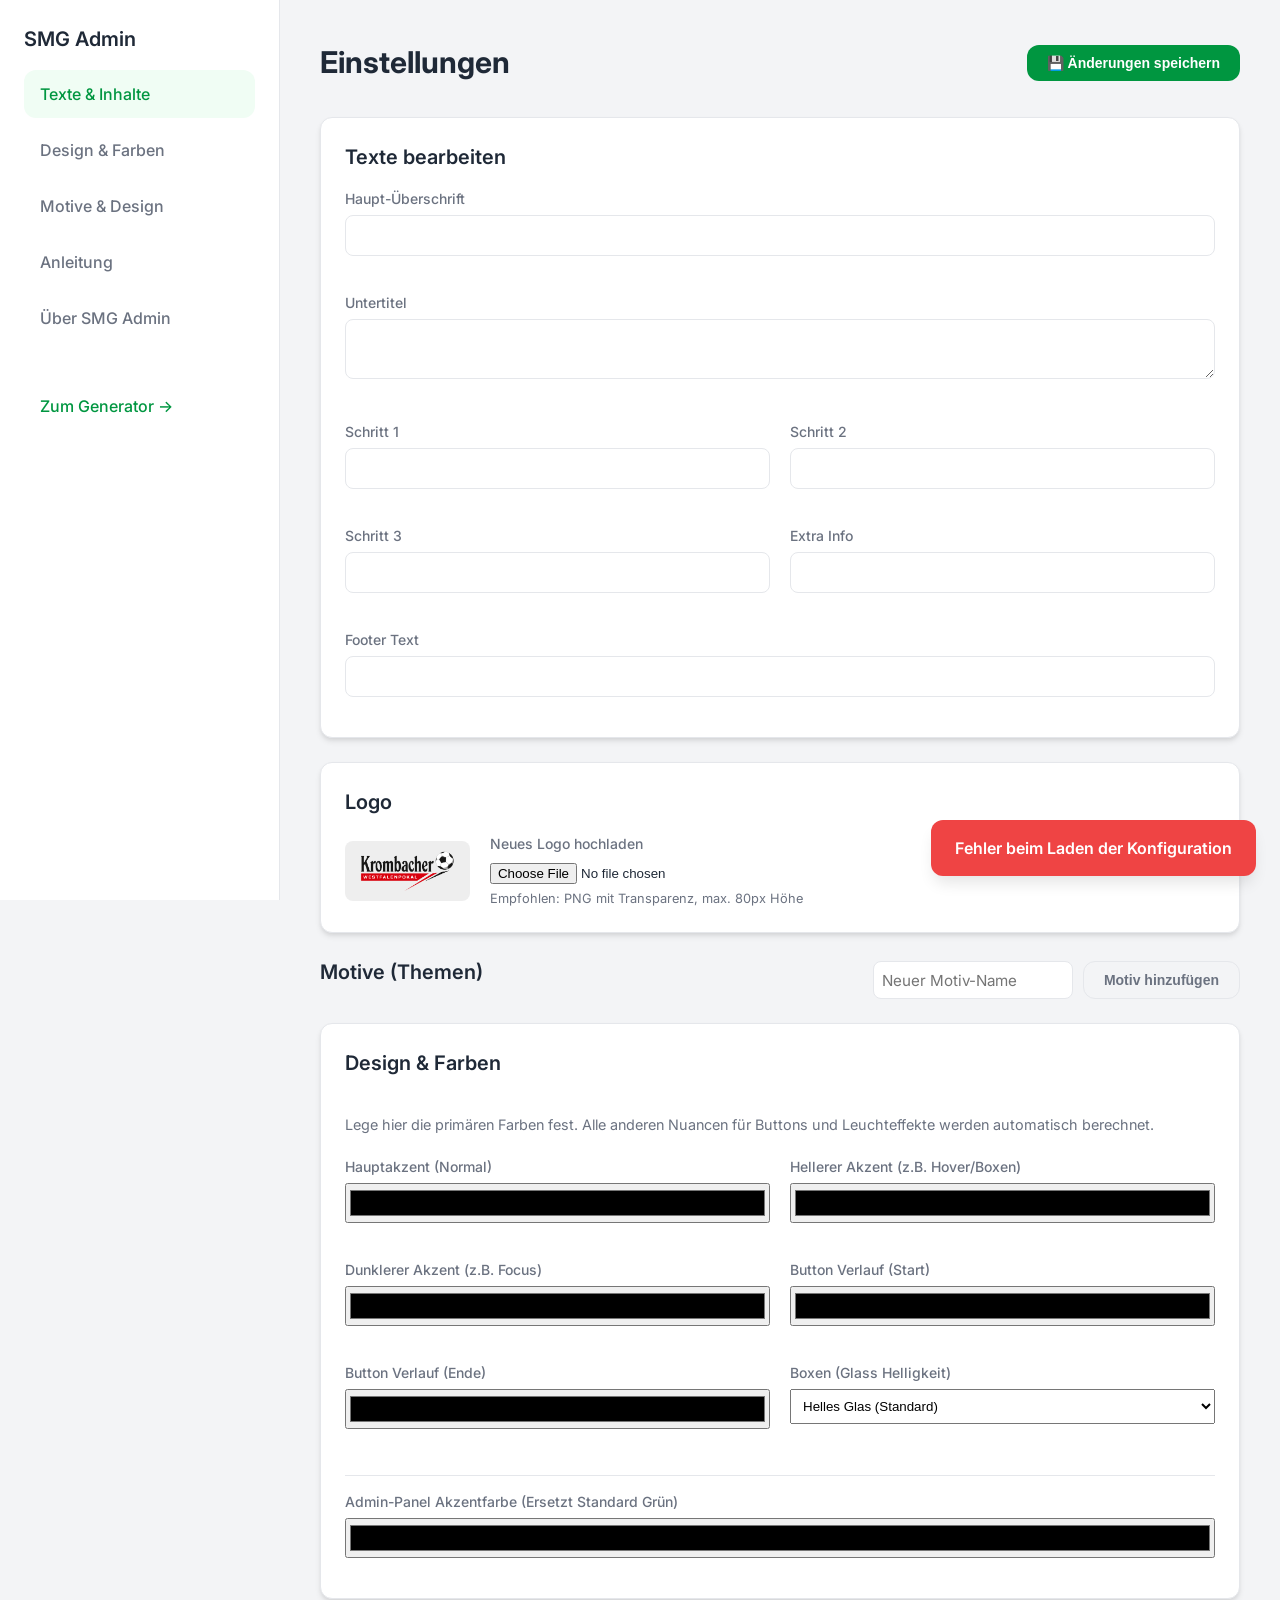
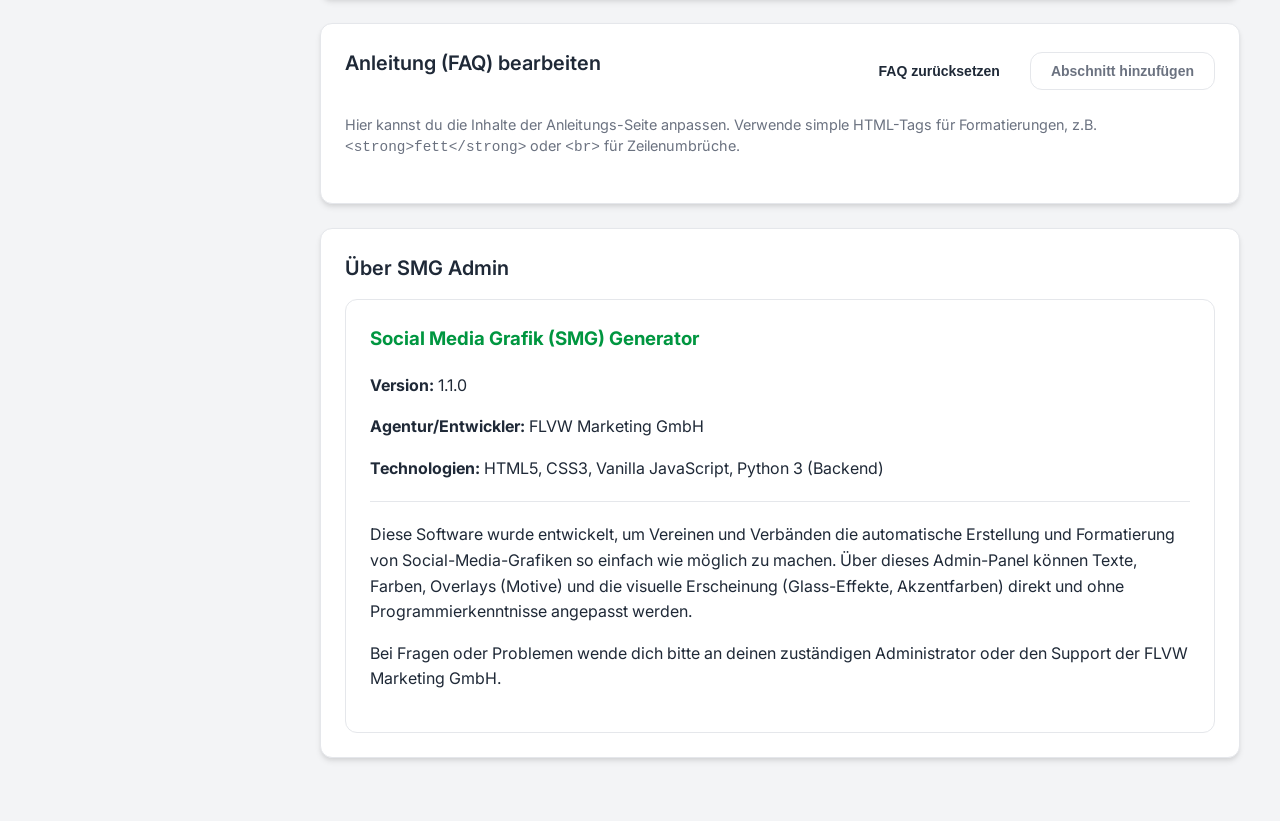
<file: admin.html>
<!DOCTYPE html>
<html lang="de">

<head>
    <meta charset="UTF-8">
    <meta name="viewport" content="width=device-width, initial-scale=1.0">
    <title>Admin Dashboard - FLVW GFX</title>
    <link rel="preconnect" href="https://fonts.googleapis.com">
    <link rel="preconnect" href="https://fonts.gstatic.com" crossorigin>
    <link href="https://fonts.googleapis.com/css2?family=Inter:wght@400;500;600;700&display=swap" rel="stylesheet">
    <style>
        :root {
            --primary: #009640;
            /* FLVW Green */
            --primary-dark: #007a33;
            --bg: #f3f4f6;
            --surface: #ffffff;
            --text-main: #1f2937;
            --text-muted: #6b7280;
            --border: #e5e7eb;
            --danger: #ef4444;
            --success: #10b981;
            --radius: 12px;
            --shadow: 0 4px 6px -1px rgba(0, 0, 0, 0.1), 0 2px 4px -1px rgba(0, 0, 0, 0.06);
        }

        * {
            box-sizing: border-box;
        }

        body {
            font-family: 'Inter', sans-serif;
            background-color: var(--bg);
            color: var(--text-main);
            margin: 0;
            padding: 0;
            line-height: 1.5;
        }

        .layout {
            display: grid;
            grid-template-columns: 280px 1fr;
            min-height: 100vh;
        }

        /* Sidebar */
        .sidebar {
            background: var(--surface);
            border-right: 1px solid var(--border);
            padding: 24px;
            position: sticky;
            top: 0;
            height: 100vh;
            overflow-y: auto;
        }

        .brand {
            font-size: 1.25rem;
            font-weight: 700;
            color: var(--primary);
            margin-bottom: 32px;
            display: flex;
            align-items: center;
            gap: 10px;
        }

        .nav-link {
            display: block;
            padding: 12px 16px;
            color: var(--text-muted);
            text-decoration: none;
            border-radius: var(--radius);
            margin-bottom: 8px;
            font-weight: 500;
            transition: all 0.2s;
        }

        .nav-link:hover,
        .nav-link.active {
            background-color: #f0fdf4;
            /* Light green tint */
            color: var(--primary);
        }

        /* Main Content */
        .main-content {
            padding: 40px;
            max-width: 1000px;
        }

        .header-actions {
            display: flex;
            justify-content: space-between;
            align-items: center;
            margin-bottom: 32px;
        }

        h1 {
            font-size: 1.875rem;
            font-weight: 700;
            margin: 0;
        }

        h2 {
            font-size: 1.25rem;
            font-weight: 600;
            margin: 0 0 16px 0;
        }

        .btn {
            display: inline-flex;
            align-items: center;
            gap: 8px;
            padding: 10px 20px;
            border-radius: var(--radius);
            font-weight: 600;
            cursor: pointer;
            border: none;
            transition: all 0.2s;
            font-size: 0.875rem;
        }

        .btn-primary {
            background: var(--primary);
            color: white;
        }

        .btn-primary:hover {
            background: var(--primary-dark);
        }

        .btn-ghost {
            background: transparent;
            color: var(--text-muted);
            border: 1px solid var(--border);
        }

        .btn-ghost:hover {
            background: #f9fafb;
            color: var(--text-main);
        }

        .btn-danger {
            background: #fee2e2;
            color: var(--danger);
        }

        .btn-danger:hover {
            background: #fecaca;
        }

        /* Cards */
        .card {
            background: var(--surface);
            border-radius: var(--radius);
            box-shadow: var(--shadow);
            padding: 24px;
            margin-bottom: 24px;
            border: 1px solid var(--border);
        }

        .form-grid {
            display: grid;
            grid-template-columns: 1fr 1fr;
            gap: 20px;
        }

        .form-group {
            margin-bottom: 16px;
        }

        .form-group.full {
            grid-column: span 2;
        }

        label {
            display: block;
            font-size: 0.875rem;
            font-weight: 500;
            color: var(--text-muted);
            margin-bottom: 6px;
        }

        input[type="text"],
        textarea {
            width: 100%;
            padding: 10px 12px;
            border: 1px solid var(--border);
            border-radius: 8px;
            font-size: 0.95rem;
            transition: border-color 0.2s;
            font-family: inherit;
        }

        input[type="text"]:focus,
        textarea:focus {
            outline: none;
            border-color: var(--primary);
            box-shadow: 0 0 0 3px rgba(0, 150, 64, 0.1);
        }

        /* Themes */
        .theme-card {
            border: 1px solid var(--border);
            border-radius: var(--radius);
            padding: 20px;
            margin-bottom: 20px;
            background: #fafafa;
        }

        .theme-header {
            display: flex;
            justify-content: space-between;
            align-items: center;
            margin-bottom: 20px;
            border-bottom: 1px solid var(--border);
            padding-bottom: 15px;
        }

        .smart-upload-area {
            border: 2px dashed var(--border);
            border-radius: var(--radius);
            padding: 30px;
            text-align: center;
            background: white;
            transition: all 0.2s;
            cursor: pointer;
            position: relative;
        }

        .smart-upload-area:hover {
            border-color: var(--primary);
            background: #f0fdf4;
        }

        .smart-upload-area input {
            position: absolute;
            top: 0;
            left: 0;
            width: 100%;
            height: 100%;
            opacity: 0;
            cursor: pointer;
        }

        .file-grid {
            display: grid;
            grid-template-columns: repeat(auto-fill, minmax(200px, 1fr));
            gap: 16px;
            margin-top: 20px;
        }

        .file-card {
            background: white;
            border: 1px solid var(--border);
            border-radius: 8px;
            overflow: hidden;
            position: relative;
            box-shadow: 0 1px 2px rgba(0, 0, 0, 0.05);
        }

        .file-preview {
            height: 140px;
            width: 100%;
            object-fit: contain;
            background: #eef2f6;
            padding: 10px;
        }

        .file-info {
            padding: 10px;
            font-size: 0.8rem;
        }

        .file-tag {
            display: inline-block;
            background: #e5e7eb;
            padding: 2px 6px;
            border-radius: 4px;
            font-size: 0.7rem;
            margin-top: 4px;
            font-weight: 600;
        }

        .file-label-input {
            width: 100%;
            padding: 4px;
            margin-bottom: 4px;
            border: 1px solid transparent;
            border-radius: 4px;
            font-weight: bold;
            font-size: 0.9rem;
            background: transparent;
            color: inherit;
            transition: all 0.2s;
            font-family: inherit;
        }

        .file-label-input:hover {
            border-color: #ddd;
            background: #fff;
        }

        .file-label-input:focus {
            outline: none;
            border-color: var(--primary);
            background: #fff;
        }

        .delete-overlay {
            position: absolute;
            top: 5px;
            right: 5px;
            background: rgba(255, 255, 255, 0.9);
            border-radius: 50%;
            width: 24px;
            height: 24px;
            display: flex;
            align-items: center;
            justify-content: center;
            cursor: pointer;
            color: var(--danger);
            border: 1px solid var(--border);
        }

        /* Notification */
        .toast {
            position: fixed;
            bottom: 24px;
            right: 24px;
            padding: 16px 24px;
            border-radius: var(--radius);
            color: white;
            font-weight: 600;
            box-shadow: 0 10px 15px -3px rgba(0, 0, 0, 0.1);
            transform: translateY(150%);
            transition: transform 0.3s cubic-bezier(0.18, 0.89, 0.32, 1.28);
            z-index: 50;
        }

        .toast.show {
            transform: translateY(0);
        }

        .toast.success {
            background: var(--success);
        }

        .toast.error {
            background: var(--danger);
        }
    </style>
    <script src="admin.js?v=7" defer></script>
</head>

<body>

    <div class="layout">
        <aside class="sidebar">
            <div class="sidebar-header">
                <h2 style="display: flex; align-items: center; gap: 8px;">
                    SMG Admin
                </h2>
            </div>
            <nav>
                <a href="#texts" class="nav-link active">Texte & Inhalte</a>
                <a href="#thema" class="nav-link">Design & Farben</a>
                <a href="#themes" class="nav-link">Motive & Design</a>
                <a href="#anleitung" class="nav-link">Anleitung</a>
                <a href="#about" class="nav-link">Über SMG Admin</a>
                <a href="/" class="nav-link" style="margin-top: 40px; color: var(--primary);">Zum Generator &rarr;</a>
            </nav>
        </aside>

        <main class="main-content">
            <div class="header-actions">
                <h1>Einstellungen</h1>
                <button id="saveConfigBtn" class="btn btn-primary">
                    💾 Änderungen speichern
                </button>
            </div>

            <section id="texts" class="card">
                <h2>Texte bearbeiten</h2>
                <div class="form-grid">
                    <div class="form-group full">
                        <label>Haupt-Überschrift</label>
                        <input type="text" id="text_heroTitle">
                    </div>
                    <div class="form-group full">
                        <label>Untertitel</label>
                        <textarea id="text_heroSub" rows="2"></textarea>
                    </div>
                    <!-- Steps -->
                    <div class="form-group">
                        <label>Schritt 1</label>
                        <input type="text" id="text_step1">
                    </div>
                    <div class="form-group">
                        <label>Schritt 2</label>
                        <input type="text" id="text_step2">
                    </div>
                    <div class="form-group">
                        <label>Schritt 3</label>
                        <input type="text" id="text_step3">
                    </div>
                    <div class="form-group">
                        <label>Extra Info</label>
                        <input type="text" id="text_stepExtra">
                    </div>
                    <div class="form-group full">
                        <label>Footer Text</label>
                        <input type="text" id="text_footer">
                    </div>
                </div>
            </section>

            <section class="card">
                <h2>Logo</h2>
                <div style="display: flex; gap: 20px; align-items: center;">
                    <div style="padding: 10px; background: #eee; border-radius: 8px;">
                        <img src="assets/logo.png" id="currentLogo" style="height: 40px; display: block;">
                    </div>
                    <div style="flex: 1;">
                        <label>Neues Logo hochladen</label>
                        <input type="file" id="logoUpload" accept="image/png">
                        <div style="font-size: 0.8rem; color: var(--text-muted); margin-top: 5px;">Empfohlen: PNG mit
                            Transparenz, max. 80px Höhe</div>
                    </div>
                </div>
            </section>

            <section id="themes">
                <div style="display: flex; justify-content: space-between; align-items: center; margin-bottom: 20px;">
                    <h2>Motive (Themen)</h2>
                    <div style="display: flex; gap: 10px;">
                        <input type="text" id="newThemeName" placeholder="Neuer Motiv-Name"
                            style="width: 200px; padding: 8px;">
                        <button id="addThemeBtn" class="btn btn-ghost">Motiv hinzufügen</button>
                    </div>
                </div>

                <div id="themesList"></div>
            </section>
            <section id="thema" class="card hidden">
                <div style="display: flex; justify-content: space-between; align-items: center; margin-bottom: 20px;">
                    <h2>Design & Farben</h2>
                </div>
                <p style="font-size: 0.9rem; color: var(--text-muted); margin-bottom: 20px;">Lege hier die primären
                    Farben fest. Alle anderen Nuancen für Buttons und Leuchteffekte werden automatisch berechnet.</p>

                <div class="form-grid">
                    <div class="form-group">
                        <label>Hauptakzent (Normal)</label>
                        <input type="color" id="theme_accent"
                            style="width: 100%; height: 40px; cursor: pointer; padding: 2px;">
                    </div>
                    <div class="form-group">
                        <label>Hellerer Akzent (z.B. Hover/Boxen)</label>
                        <input type="color" id="theme_accentLight"
                            style="width: 100%; height: 40px; cursor: pointer; padding: 2px;">
                    </div>
                    <div class="form-group">
                        <label>Dunklerer Akzent (z.B. Focus)</label>
                        <input type="color" id="theme_accentDark"
                            style="width: 100%; height: 40px; cursor: pointer; padding: 2px;">
                    </div>
                    <div class="form-group">
                        <label>Button Verlauf (Start)</label>
                        <input type="color" id="theme_gradientStart"
                            style="width: 100%; height: 40px; cursor: pointer; padding: 2px;">
                    </div>
                    <div class="form-group">
                        <label>Button Verlauf (Ende)</label>
                        <input type="color" id="theme_gradientEnd"
                            style="width: 100%; height: 40px; cursor: pointer; padding: 2px;">
                    </div>
                    <div class="form-group">
                        <label>Boxen (Glass Helligkeit)</label>
                        <select id="theme_glass" style="width: 100%; padding: 8px;">
                            <option value="light">Helles Glas (Standard)</option>
                            <option value="dark">Dunkles Glas</option>
                        </select>
                    </div>
                    <div class="form-group"
                        style="grid-column: 1 / -1; margin-top: 10px; border-top: 1px solid var(--border); padding-top: 15px;">
                        <label>Admin-Panel Akzentfarbe (Ersetzt Standard Grün)</label>
                        <input type="color" id="theme_adminAccent"
                            style="width: 100%; height: 40px; cursor: pointer; padding: 2px;">
                    </div>
                </div>
            </section>

            <section id="anleitung" class="card hidden">
                <div style="display: flex; justify-content: space-between; align-items: center; margin-bottom: 20px;">
                    <h2>Anleitung (FAQ) bearbeiten</h2>
                    <div style="display: flex; gap: 10px;">
                        <button id="resetGuideBtn" class="btn btn-secondary"
                            style="background: var(--ui-surface-06); color: var(--text);">FAQ zurücksetzen</button>
                        <button id="addGuideBtn" class="btn btn-ghost">Abschnitt hinzufügen</button>
                    </div>
                </div>
                <p style="font-size: 0.9rem; color: var(--text-muted); margin-bottom: 20px;">Hier kannst du die Inhalte
                    der Anleitungs-Seite anpassen. Verwende simple HTML-Tags für Formatierungen, z.B.
                    <code>&lt;strong&gt;fett&lt;/strong&gt;</code> oder <code>&lt;br&gt;</code> für Zeilenumbrüche.
                </p>
                <div id="guideList"></div>
            </section>

            <section id="about" class="card hidden">
                <h2>Über SMG Admin</h2>
                <div
                    style="background: var(--surface); padding: 24px; border-radius: var(--radius); border: 1px solid var(--border); line-height: 1.6;">
                    <h3 style="margin-top: 0; color: var(--primary);">Social Media Grafik (SMG) Generator</h3>
                    <p><strong>Version:</strong> 1.1.0</p>
                    <p><strong>Agentur/Entwickler:</strong> FLVW Marketing GmbH</p>
                    <p><strong>Technologien:</strong> HTML5, CSS3, Vanilla JavaScript, Python 3 (Backend)</p>
                    <hr style="border: 0; border-top: 1px solid var(--border); margin: 20px 0;">
                    <p>
                        Diese Software wurde entwickelt, um Vereinen und Verbänden die automatische Erstellung
                        und Formatierung von Social-Media-Grafiken so einfach wie möglich zu machen.
                        Über dieses Admin-Panel können Texte, Farben, Overlays (Motive) und die visuelle
                        Erscheinung (Glass-Effekte, Akzentfarben) direkt und ohne Programmierkenntnisse
                        angepasst werden.
                    </p>
                    <p>
                        Bei Fragen oder Problemen wende dich bitte an deinen zuständigen Administrator
                        oder den Support der FLVW Marketing GmbH.
                    </p>
                </div>
            </section>
        </main>
    </div>

    <div id="toast" class="toast">Nachricht</div>

    <!-- Template for Guide Section -->
    <template id="guideTemplate">
        <div class="card theme-card guide-item" draggable="true"
            style="margin-bottom: 16px; padding: 16px; cursor: move; transition: transform 0.2s, box-shadow 0.2s;">
            <div style="display: flex; justify-content: space-between; align-items: start; margin-bottom: 12px;">
                <div class="drag-handle"
                    style="padding-right: 12px; color: var(--text-muted); font-size: 1.2rem; cursor: grab; align-self: center;"
                    title="Ziehen zum Sortieren">⋮⋮</div>
                <div
                    style="flex: 1; display: grid; grid-template-columns: 80px 1fr 1fr; gap: 12px; align-items: center;">
                    <div>
                        <label style="font-size: 0.75rem;">Icon</label>
                        <input type="text" class="guide-icon" placeholder="z.B. ✦"
                            style="padding: 6px; text-align: center;">
                    </div>
                    <div>
                        <label style="font-size: 0.75rem;">Menü-Titel (Kurz)</label>
                        <input type="text" class="guide-menu-title" placeholder="z.B. Wofür gedacht?">
                    </div>
                    <div>
                        <label style="font-size: 0.75rem;">Haupt-Titel (H3)</label>
                        <input type="text" class="guide-title" placeholder="z.B. Wofür ist der Generator gedacht?">
                    </div>
                </div>
                <button class="btn btn-danger btn-ghost delete-guide-btn"
                    style="padding: 6px 10px; font-size: 0.8rem; margin-left: 16px;">Löschen</button>
            </div>
            <details class="guide-content-details" style="margin-top: 10px; cursor: pointer;">
                <summary style="font-size: 0.85rem; font-weight: 600; color: var(--primary); outline: none;">Inhalt
                    aufklappen / bearbeiten</summary>
                <div style="margin-top: 10px;">
                    <label style="font-size: 0.75rem;">Inhalt (HTML erlaubt)</label>
                    <textarea class="guide-content-html" rows="4"
                        style="font-family: monospace; font-size: 0.85rem; line-height: 1.4; resize: vertical; min-height: 120px;"></textarea>
                </div>
            </details>
        </div>
    </template>

    <!-- Template for Theme Item -->
    <template id="themeTemplate">
        <div class="card theme-card">
            <div class="theme-header">
                <div style="flex: 1; margin-right: 20px;">
                    <input class="theme-name-input" type="text" title="Motiv-Name bearbeiten"
                        style="width: 100%; font-size: 1.1rem; font-weight: bold; margin: 0; padding: 4px 8px; border: 1px solid transparent; background: transparent; border-radius: 4px; transition: all 0.2s; color: var(--text-main); font-family: inherit;" />
                    <code class="theme-path"
                        style="font-size: 0.8rem; color: var(--text-muted); display: block; padding-left: 8px; margin-top: 4px;"></code>
                </div>
                <button class="btn btn-danger btn-ghost delete-theme-btn"
                    style="padding: 6px 12px; font-size: 0.8rem;">Löschen</button>
            </div>

            <!-- Smart Header Upload -->
            <div class="smart-upload-area">
                <input type="file" class="smart-upload-input" accept="image/png,image/jpeg" multiple>
                <div style="font-size: 1.5rem; margin-bottom: 10px;">📂</div>
                <strong>Bilder hier ablegen oder klicken</strong>
                <p style="margin: 5px 0 0 0; font-size: 0.85rem; color: var(--text-muted);">
                    Lade mehrere PNGs hoch. Das System erkennt automatisch das Format anhand der Größe (z.B. 1080x1350).
                </p>
            </div>

            <div class="file-grid">
                <!-- File cards go here -->
            </div>
        </div>
    </template>

</body>

</html>
</file>
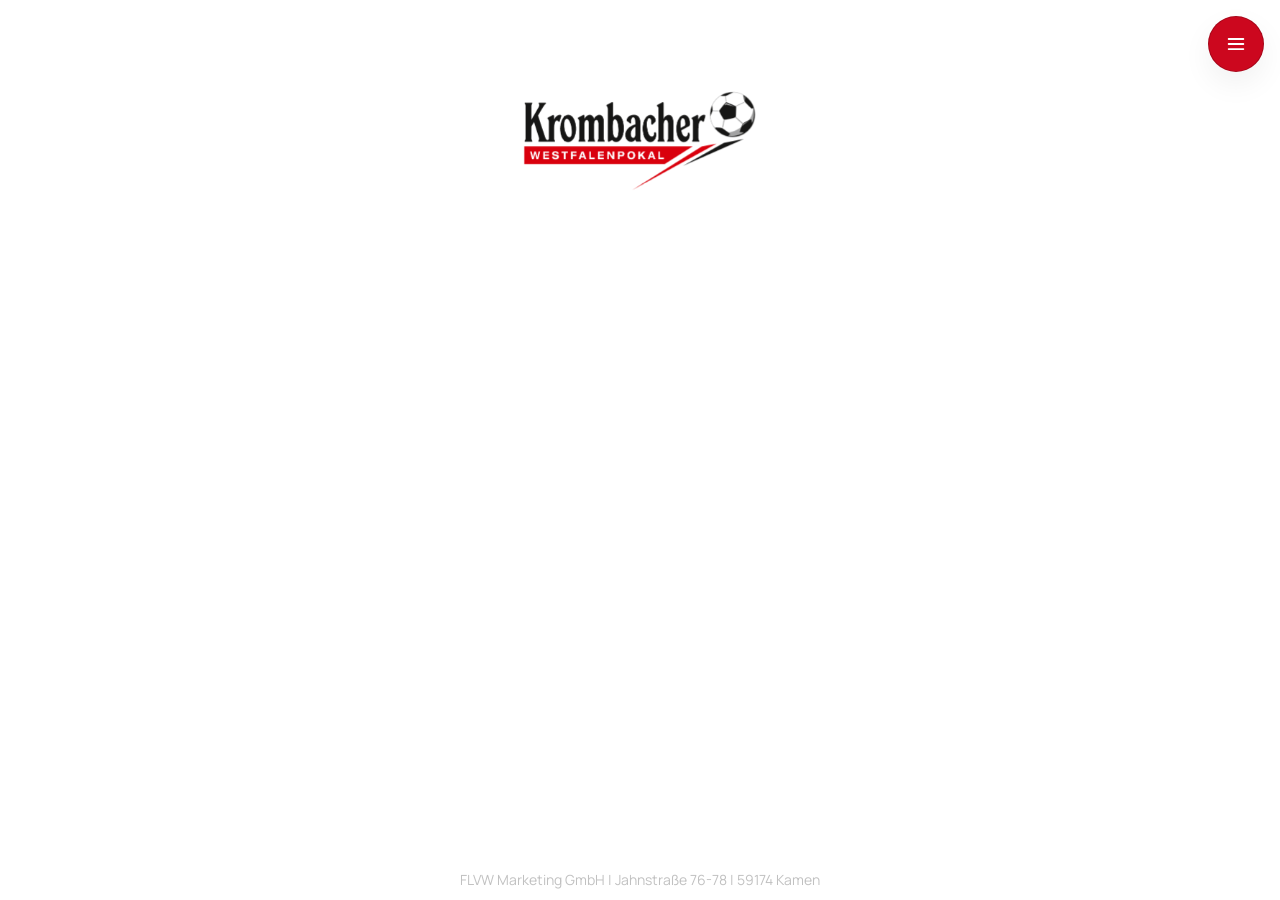
<file: anleitung.html>
<!doctype html>
<html lang="de">

<head>
  <meta charset="UTF-8">
  <meta name="viewport" content="width=device-width, initial-scale=1.0">
  <title>Anleitung – FLVW Social Media GFX Generator</title>
  <link rel="preconnect" href="https://fonts.googleapis.com">
  <link rel="preconnect" href="https://fonts.gstatic.com" crossorigin>
  <link href="https://fonts.googleapis.com/css2?family=Manrope:wght@400;600;700&display=swap" rel="stylesheet">
  <link rel="stylesheet" href="style.css?v=20">
</head>

<body class="guide-page">
  <header class="page-header">
    <div class="logo-wrap">
      <a class="logo-link" href="index.html" aria-label="Zurück zum Generator">
        <img class="logo" src="assets/logo.png" alt="Logo">
      </a>
    </div>
    <div class="results-menu" id="resultsMenuWrap">
      <button class="menu-btn" id="menuBtn" type="button" aria-label="Menü" aria-expanded="false"
        aria-controls="menuDropdown">
        <svg class="menu-icon" viewBox="0 0 24 24" aria-hidden="true" focusable="false">
          <path fill="currentColor"
            d="M3 6.5a1 1 0 0 1 1-1h16a1 1 0 1 1 0 2H4a1 1 0 0 1-1-1Zm0 5.5a1 1 0 0 1 1-1h16a1 1 0 1 1 0 2H4a1 1 0 0 1-1-1Zm1 4.5a1 1 0 0 0 0 2h16a1 1 0 1 0 0-2H4Z" />
        </svg>
      </button>
      <div class="menu-dropdown hidden" id="menuDropdown" role="menu" aria-label="Aktionen">
        <button class="menu-item" type="button" role="menuitem" disabled>Alle herunterladen</button>
        <a class="menu-item" href="index.html" role="menuitem">Neuer Upload</a>
        <a class="menu-item" href="anleitung.html" role="menuitem" aria-current="page">Anleitung</a>
      </div>
    </div>
  </header>

  <main>
    <section class="section">
      <div class="section-inner">
        <div class="upload-card guide-card">
          <div class="guide-grid">
            <aside class="info-panel guide-toc" aria-label="Inhaltsverzeichnis">
              <nav id="guideNav">
                <!-- Links will be inserted here dynamically -->
              </nav>
            </aside>

            <div class="guide-content" id="guideContent">
              <!-- Content panels will be inserted here dynamically -->
            </div>
          </div>
        </div>
      </div>
    </section>
  </main>

  <div class="disclaimer" id="footerText">FLVW Marketing GmbH | Jahnstraße 76-78 | 59174 Kamen</div>

  <script>
    const menuBtn = document.getElementById("menuBtn");
    const menuDropdown = document.getElementById("menuDropdown");
    function closeMenu() {
      if (!menuDropdown || !menuBtn) return;
      menuDropdown.classList.add("hidden");
      menuBtn.setAttribute("aria-expanded", "false");
    }
    if (menuBtn && menuDropdown) {
      menuBtn.addEventListener("click", (e) => {
        e.preventDefault();
        const isOpen = !menuDropdown.classList.contains("hidden");
        if (isOpen) {
          closeMenu();
          return;
        }
        menuDropdown.classList.remove("hidden");
        menuBtn.setAttribute("aria-expanded", "true");
      });
      document.addEventListener("click", (e) => {
        if (e.target === menuBtn || menuBtn.contains(e.target)) return;
        if (menuDropdown.contains(e.target)) return;
        closeMenu();
      });
      document.addEventListener("keydown", (e) => {
        if (e.key === "Escape") closeMenu();
      });
    }

    // Dynamic Content Loading
    document.addEventListener('DOMContentLoaded', async () => {
      try {
        const res = await fetch('api.php?action=config&v=' + Date.now());
        const config = await res.json();

        // Populate Footer
        if (config.text && config.text.footer) {
          document.getElementById('footerText').textContent = config.text.footer;
        }

        // Populate Guide Sections
        if (config.guide) {
          const navContainer = document.getElementById('guideNav');
          const contentContainer = document.getElementById('guideContent');

          config.guide.forEach(section => {
            // Build Nav Link
            const link = document.createElement('a');
            link.className = 'toc-link';
            link.href = '#' + section.id;
            link.textContent = section.menuTitle;
            navContainer.appendChild(link);

            // Build Content Panel
            const panel = document.createElement('section');
            panel.className = 'info-panel';
            panel.id = section.id;

            panel.innerHTML = `
              <div class="panel-head">
                <span class="panel-icon" aria-hidden="true">${section.icon}</span>
                <h3>${section.title}</h3>
              </div>
              <p>${section.content}</p>
            `;
            contentContainer.appendChild(panel);
          });
        }
        if (config.theme) {
          applyTheme(config.theme);
        }

      } catch (err) {
        console.error("Failed to load config for guide page", err);
      }
    });

    function hexToRgb(hex) {
      const result = /^#?([a-f\d]{2})([a-f\d]{2})([a-f\d]{2})$/i.exec(hex);
      return result ? `${parseInt(result[1], 16)}, ${parseInt(result[2], 16)}, ${parseInt(result[3], 16)}` : null;
    }

    function applyTheme(theme) {
      if (!theme) return;

      let style = document.getElementById('dynamic-theme');
      if (!style) {
        style = document.createElement('style');
        style.id = 'dynamic-theme';
        document.head.appendChild(style);
      }

      const rgb = hexToRgb(theme.accent || '#cc071e');
      const isDark = theme.glass === 'dark';

      style.innerHTML = `
            :root {
                --accent: ${theme.accent};
                --accent-rgb: ${rgb};
                --accent-strong: ${theme.accentDark || 'color-mix(in srgb, var(--accent) 80%, black)'};
                --accent-hover: ${theme.accentDark || 'color-mix(in srgb, var(--accent) 90%, black)'};
                --accent-95: rgba(${rgb}, 0.95);
                --accent-callout-bg: ${theme.accentLight || `rgba(${rgb}, 0.08)`};
                --accent-callout-border: rgba(${rgb}, 0.15);
                
                --cta-green: ${theme.gradientStart ? `linear-gradient(135deg, ${theme.gradientStart}, ${theme.gradientEnd || theme.gradientStart})` : 'var(--accent)'};
                --cta-green-strong: ${theme.gradientStart ? `linear-gradient(135deg, ${theme.gradientEnd || theme.gradientStart}, ${theme.gradientStart})` : 'var(--accent-strong)'};
                --cta-green-hover: var(--cta-green-strong);
                --cta-green-92: rgba(${rgb}, 0.92);

                --page-glow-accent-1: ${theme.accentLight || `rgba(${rgb}, 0.15)`};
                --page-glow-accent-2: ${theme.accentLight || `rgba(${rgb}, 0.08)`};

                /* Glass Mode Variables */
                --glass-bg: ${isDark ? 'rgba(30, 30, 30, 0.75)' : 'rgba(255, 255, 255, 0.7)'};
                --glass-bg-strong: ${isDark ? 'rgba(30, 30, 30, 0.9)' : 'rgba(255, 255, 255, 0.9)'};
                --glass-border: ${isDark ? 'rgba(255, 255, 255, 0.1)' : 'rgba(255, 255, 255, 0.4)'};
                --glass-saturate: ${isDark ? '120%' : '180%'};
                --ui-surface-01: ${isDark ? 'rgba(0,0,0,0.4)' : '#ffffff'};
                --ui-surface-02: ${isDark ? 'rgba(255,255,255,0.05)' : '#f3f4f6'};
                --ui-surface-06: ${isDark ? 'rgba(255,255,255,0.1)' : '#e5e7eb'};
                --text: ${isDark ? '#f3f4f6' : '#333333'};
                --text-contrast: ${isDark ? '#ffffff' : '#000000'};
                --text-muted: ${isDark ? 'rgba(255,255,255,0.6)' : 'rgba(0,0,0,0.66)'};
                --text-soft: ${isDark ? 'rgba(255,255,255,0.7)' : 'rgba(0, 0, 0, 0.6)'};
                --text-dim: ${isDark ? 'rgba(255,255,255,0.4)' : 'rgba(0, 0, 0, 0.4)'};
            }
        `;
    }
  </script>
</body>

</html>
</file>
<file: style.css>
:root {
  color-scheme: light;

  /* Typography */
  --text: #333333;
  /* dark gray for body text */
  --text-contrast: #000000;
  /* headings */
  --text-muted: rgba(0, 0, 0, 0.66);
  /* secondary text */
  --muted: var(--text-muted);
  --text-soft: rgba(0, 0, 0, 0.5);
  /* tertiary text */
  --text-dim: rgba(0, 0, 0, 0.4);
  --text-link: #CC071E;
  /* REWE Red for links */
  --text-link-hover: #a60517;

  /* Brand / status colors */
  --accent: #CC071E;
  /* REWE Red */
  --accent-strong: #a60517;
  /* Darker red for gradients/hover */
  --accent-95: rgba(var(--accent-rgb), 0.95);
  --accent-90: rgba(var(--accent-rgb), 0.9);
  --accent-75: rgba(var(--accent-rgb), 0.75);
  --accent-55: rgba(var(--accent-rgb), 0.55);
  --accent-callout-bg: rgba(var(--accent-rgb), 0.08);
  --accent-callout-border: rgba(var(--accent-rgb), 0.25);

  --success: #16a34a;
  --success-bg: rgba(22, 163, 74, 0.12);
  --cta-green: #CC071E;
  /* Primary action button now Red */
  --cta-green-strong: #a60517;
  --cta-green-92: rgba(var(--accent-rgb), 0.92);

  --warning: #d97706;
  --warning-bg: rgba(217, 119, 6, 0.12);

  /* Page background */
  --page-bg: #f3f4f6;
  /* Light gray background */
  --page-bg-top: #ffffff;
  --page-bg-bottom: #e5e7eb;
  --page-glow-accent-1: rgba(var(--accent-rgb), 0.15);
  --page-glow-white: rgba(255, 255, 255, 0.8);
  --page-glow-accent-2: rgba(var(--accent-rgb), 0.08);
  --noise-overlay-opacity: 0.03;
  /* Slightly reduced noise for light mode */

  /* UI surfaces (shared) */
  --ui-surface-04: rgba(0, 0, 0, 0.04);
  --ui-surface-06: rgba(0, 0, 0, 0.06);
  --ui-surface-08: rgba(0, 0, 0, 0.08);
  /* hover surfaces */
  --ui-surface-12: rgba(0, 0, 0, 0.12);
  --ui-border-08: rgba(0, 0, 0, 0.08);
  --ui-border-10: rgba(0, 0, 0, 0.1);
  --ui-border-12: rgba(0, 0, 0, 0.12);
  --ui-border-16: rgba(0, 0, 0, 0.16);
  --ui-border-18: rgba(0, 0, 0, 0.18);
  --ui-border-24: rgba(0, 0, 0, 0.24);
  --mask-solid: #fff;

  /* Liquid-Glass surface tokens (Light Mode) */
  --glass-bg: rgba(255, 255, 255, 0.7);
  /* More opaque for light mode */
  --glass-bg-strong: rgba(255, 255, 255, 0.9);
  --glass-border: rgba(255, 255, 255, 0.6);
  --glass-border-strong: rgba(255, 255, 255, 0.8);
  --glass-shadow: 0 24px 70px rgba(0, 0, 0, 0.08);
  /* Softer shadow */
  --glass-shadow-soft: 0 12px 30px rgba(0, 0, 0, 0.06);
  --glass-blur: 24px;
  --glass-saturate: 180%;

  /* Component-specific surfaces */
  --upload-drag-bg: rgba(var(--accent-rgb), 0.05);
  /* Red tint on drag */
  --modal-bg: rgba(255, 255, 255, 0.95);
  --overlay-backdrop: rgba(255, 255, 255, 0.6);
  /* Lighter backdrop */
  --menu-btn-highlight-top: rgba(255, 255, 255, 0.6);
  --menu-sheet-handle: rgba(0, 0, 0, 0.2);
  --preview-grad-top: rgba(255, 255, 255, 0.9);
  --preview-grad-bottom: rgba(255, 255, 255, 0.6);
  --card-body-text: #666666;
  --glass-fallback-bg: #ffffff;

  /* Shadows (colors are tokens) */
  --shadow-strong-color: rgba(0, 0, 0, 0.15);
  --shadow-modal-color: rgba(0, 0, 0, 0.2);
  --shadow-text-color: transparent;
  /* No text shadow needed in light mode usually */

  /* Geometry */
  --radius-lg: 18px;
  --radius-xl: 26px;

  /* Motion-driven vars (set by app.js) */
  --tilt-rx: 0deg;
  --tilt-ry: 0deg;
  --tilt-scale: 1;
  --glow-angle: 0deg;

  font-family: "Manrope", "Inter", "Segoe UI", sans-serif;
}

* {
  box-sizing: border-box;
}

/* Base layout */
body {
  margin: 0;
  min-height: 100vh;
  color: var(--text);
  background: #ffffff;
  position: relative;
  display: flex;
  flex-direction: column;
  align-items: center;
  padding: 0px 16px 48px;
  text-align: center;
  font-size: 16px;
}

body::after {
  content: "";
  position: fixed;
  inset: 0;
  z-index: 0;
  pointer-events: none;
  background-image:
    url("data:image/svg+xml,%3Csvg xmlns='http://www.w3.org/2000/svg' width='120' height='120'%3E%3Cfilter id='n'%3E%3CfeTurbulence type='fractalNoise' baseFrequency='.8' numOctaves='2' stitchTiles='stitch'/%3E%3C/filter%3E%3Crect width='120' height='120' filter='url(%23n)' opacity='.24'/%3E%3C/svg%3E");
  opacity: var(--noise-overlay-opacity);
  mix-blend-mode: overlay;
}

header,
main,
.disclaimer {
  position: relative;
  z-index: 1;
  transition: opacity 520ms ease, transform 520ms ease;
}

.has-intro .intro-reveal {
  opacity: 0;
  transform: translateY(14px);
  pointer-events: none;
  transition: opacity 520ms ease, transform 520ms cubic-bezier(0.2, 0.9, 0.2, 1);
  will-change: opacity, transform;
}

.has-intro .intro-reveal.is-revealed {
  opacity: 1;
  transform: translateY(0);
  pointer-events: auto;
}

.tilt-panel {
  --tilt-rx: 0deg;
  --tilt-ry: 0deg;
  --tilt-scale: 1;
  --glow-angle: 0deg;
  position: relative;
}

.tilt-panel::before {
  content: "";
  position: absolute;
  inset: 0;
  border-radius: inherit;
  background: var(--glass-bg);
  border: 1px solid var(--glass-border);
  box-shadow: var(--glass-shadow);
  pointer-events: none;
  transform-style: preserve-3d;
  transform: perspective(900px) rotateX(var(--tilt-rx)) rotateY(var(--tilt-ry)) scale(var(--tilt-scale));
  will-change: transform;
  transition: transform 260ms cubic-bezier(0.2, 0.9, 0.2, 1);
}

.tilt-panel::after {
  content: "";
  position: absolute;
  inset: 0;
  border-radius: inherit;
  padding: 1.5px;
  pointer-events: none;
  opacity: 0.95;
  background: conic-gradient(from var(--glow-angle),
      var(--accent-95) 0deg,
      transparent 70deg,
      transparent 360deg);
  filter: blur(7px);
  transform-style: preserve-3d;
  transform: perspective(900px) rotateX(var(--tilt-rx)) rotateY(var(--tilt-ry)) scale(var(--tilt-scale));
  will-change: transform, background;
  transition: transform 260ms cubic-bezier(0.2, 0.9, 0.2, 1);

  /* nur Kontur/Ring sichtbar */
  mask: linear-gradient(var(--mask-solid) 0 0) content-box, linear-gradient(var(--mask-solid) 0 0);
  -webkit-mask: linear-gradient(var(--mask-solid) 0 0) content-box, linear-gradient(var(--mask-solid) 0 0);
  -webkit-mask-composite: xor;
  mask-composite: exclude;
}

.tilt-panel.is-tilting::before {
  transition: none;
}

.tilt-panel.is-tilting::after {
  transition: none;
}

.tilt-panel>* {
  position: relative;
  z-index: 1;
}

.upload-card.tilt-panel {
  background: transparent;
  border-color: transparent;
  box-shadow: none;
}

.upload-card.tilt-panel.dragover::before {
  border-color: var(--accent-55);
  background: var(--upload-drag-bg);
}

@media (prefers-reduced-motion: reduce) {
  .has-intro .intro-reveal {
    opacity: 1;
    transform: none;
    pointer-events: auto;
    transition: none !important;
  }

  .tilt-panel {
    transform: none !important;
    transition: none !important;
  }

  .tilt-panel::before {
    transform: none !important;
    transition: none !important;
  }

  .tilt-panel::after {
    opacity: 0 !important;
    transform: none !important;
    transition: none !important;
  }
}

.is-booting header,
.is-booting main,
.is-booting .disclaimer,
.is-loading header,
.is-loading main,
.is-loading .disclaimer {
  opacity: 0;
  transform: translateY(10px);
  pointer-events: none;
  transition: none !important;
}

.is-boot-exiting .logo {
  visibility: hidden;
}

/* Mess-Modus: Zielposition ohne Transform-Offset ermitteln */
.is-measuring header,
.is-measuring main,
.is-measuring .disclaimer {
  transition: none !important;
  transform: none !important;
}

.page-header {
  z-index: 20;
}

/* Typography */
h2 {
  font-size: 26px;
  padding: 0;
  margin: 0 0 5px 0;
}

h3 {
  margin: 18px 0 6px;
  font-size: 16px;
  color: var(--text-contrast);
  text-align: left;
}

/* Guide page (Anleitung) Redesign */
.guide-page {
  text-align: left;
  line-height: 1.6;
  color: var(--text);
}

.guide-page .section-inner {
  max-width: 1140px;
  /* Bootstrap container-xl */
  margin: 0 auto;
  padding: 0 15px;
}

/* Typography refinement */
.guide-page h2 {
  font-size: 28px;
  font-weight: 800;
  margin-bottom: 24px;
  margin-top: 0;
  color: var(--text-contrast);
  text-align: left;
  letter-spacing: -0.01em;
}

.guide-page h3 {
  font-size: 18px;
  font-weight: 700;
  margin-top: 0;
  margin-bottom: 8px;
  color: var(--text-contrast);
  text-align: left;
}

.guide-page p {
  margin-bottom: 1rem;
  font-size: 1rem;
  color: var(--text);
  /* Darker text for better readability */
}

.guide-page .muted {
  color: var(--text-soft);
}

.guide-page ul,
.guide-page ol {
  margin-bottom: 1rem;
  padding-left: 2rem;
  text-align: left;
}

.guide-page li {
  margin-bottom: 0.5rem;
}

/* Card / Panel Styling */
.info-panel {
  width: 100%;
  background: var(--glass-bg);
  border: 1px solid var(--glass-border);
  border-radius: var(--radius-xl);
  padding: 32px;
  box-shadow: var(--glass-shadow-soft);
  margin-bottom: 24px;
}

/* Headings inside panels */
.panel-head {
  display: flex;
  align-items: center;
  gap: 16px;
  margin-bottom: 16px;
  padding-bottom: 0;
}

.panel-head h3 {
  margin: 0;
  font-size: 20px;
}

.upload-icon {
  width: 64px;
  height: 64px;
  background: #ffffff;
  border-radius: 99px;
  margin: 0 auto 16px;
  display: flex;
  align-items: center;
  justify-content: center;
  color: var(--cta-green);
  box-shadow: 0 12px 24px rgba(0, 0, 0, 0.1);
}

.panel-icon {
  width: 36px;
  height: 36px;
  border-radius: 8px;
  display: inline-flex;
  align-items: center;
  justify-content: center;
  background: rgba(var(--accent-rgb), 0.06);
  color: var(--accent);
  font-size: 16px;
  flex: 0 0 auto;
}

/* TOC (Sidebar) */
.guide-grid {
  display: grid;
  grid-template-columns: 1fr;
  gap: 24px;
  margin-top: 32px;
}

.guide-toc {
  background: transparent;
  box-shadow: none;
  border: none;
  padding: 0;
}

.guide-toc nav {
  display: flex;
  flex-direction: column;
  gap: 4px;
}

.toc-link {
  display: block;
  padding: 12px 16px;
  color: var(--text-muted);
  text-decoration: none;
  background-color: transparent;
  border: 1px solid transparent;
  border-radius: var(--radius-lg);
  font-weight: 600;
  transition: all 0.2s;
}

.toc-link:hover {
  background-color: var(--ui-surface-04);
  color: var(--text-contrast);
}

.toc-link.active {
  background-color: var(--ui-surface-06);
  color: var(--accent);
}

/* Callouts / Alerts */
.guide-callout {
  margin-top: 16px;
  background-color: var(--accent-callout-bg);
  border: 1px solid var(--accent-callout-border);
  color: var(--accent-strong);
  border-radius: var(--radius-lg);
  padding: 16px 20px;
}

.guide-callout p {
  margin: 0;
  color: inherit;
}

/* Responsive Grid */
@media (min-width: 992px) {

  /* Bootstrap lg breakpoint */
  .guide-grid {
    grid-template-columns: 280px 1fr;
    align-items: start;
  }

  .guide-toc {
    position: sticky;
    top: 2rem;
  }
}

/* Helper: Reset default guide card styles that conflict */
.guide-page .upload-card.guide-card {
  background: transparent;
  border: none;
  box-shadow: none;
  padding: 0;
}

a {
  color: var(--accent);
}

button:focus-visible,
.upload-button:focus-visible,
select:focus-visible,
.menu-btn:focus-visible {
  outline: 2px solid var(--accent-75);
  outline-offset: 4px;
}

.page-header {
  display: flex;
  justify-content: center;
  width: 100%;
  position: relative;
  align-items: center;
}

.modal-overlay {
  position: fixed;
  inset: 0;
  z-index: 2000;
  display: grid;
  place-items: center;
  padding: 24px;
  background: var(--overlay-backdrop);
}

.boot-overlay {
  position: fixed;
  inset: 0;
  z-index: 3000;
  display: flex;
  flex-direction: column;
  align-items: center;
  justify-content: center;
  gap: 28px;
  background: transparent;
  opacity: 1;
  transition: opacity 520ms ease;
}

.boot-overlay.boot-hide {
  opacity: 0;
  pointer-events: none;
}

.boot-overlay.boot-fly .progress {
  opacity: 0;
  transition: opacity 220ms ease;
}

.boot-logo {
  width: min(240px, 60vw);
  height: auto;
  display: block;
  will-change: transform;
}

.loading-overlay {
  position: fixed;
  inset: 0;
  z-index: 2500;
  display: flex;
  flex-direction: column;
  align-items: center;
  justify-content: center;
  gap: 14px;
  padding: 24px;
  background: transparent;
}

.loading-title {
  font-weight: 800;
  color: var(--text-soft);
  text-align: center;
  font-size: 18px;
  letter-spacing: 0.01em;
  text-shadow: 0 12px 36px var(--shadow-text-color);
}

.progress {
  width: min(420px, calc(100vw - 64px));
  height: 10px;
  border-radius: 999px;
  background: var(--ui-surface-12);
  overflow: hidden;
  box-shadow: 0 18px 70px var(--shadow-strong-color);
}

.progress-bar {
  height: 100%;
  width: 100%;
  transform: scaleX(0);
  transform-origin: left;
  background: var(--accent-90);
}

.loading-overlay .progress-bar {
  background: var(--cta-green-92);
}

.progress-bar.animate {
  animation: progressFill 3000ms cubic-bezier(0.2, 0.8, 0.2, 1) forwards;
}

@keyframes progressFill {
  0% {
    transform: scaleX(0);
  }

  100% {
    transform: scaleX(1);
  }
}

@keyframes spin {
  to {
    transform: rotate(360deg);
  }
}

@media (prefers-reduced-motion: reduce) {

  .boot-overlay,
  .loading-overlay {
    transition: none;
  }

  .progress-bar.animate {
    animation: none;
    transform: scaleX(1);
  }
}

.modal {
  width: min(520px, 100%);
  background: var(--modal-bg);
  border: 1px solid var(--ui-border-16);
  border-radius: var(--radius-xl);
  box-shadow: 0 30px 110px var(--shadow-modal-color);
  padding: 14px 14px 12px;
}

.modal-header {
  display: flex;
  align-items: center;
  justify-content: space-between;
  gap: 12px;
}

.modal-title {
  margin: 0;
  font-size: 16px;
  font-weight: 800;
  color: var(--text-contrast);
  text-align: left;
}

.modal-close {
  width: 36px;
  height: 36px;
  padding: 0;
  display: inline-flex;
  align-items: center;
  justify-content: center;
  border-radius: 999px;
  background: var(--ui-surface-08);
  border: 1px solid var(--ui-border-16);
  color: var(--text-soft);
  box-shadow: none;
}

.modal-close svg {
  width: 18px;
  height: 18px;
  display: block;
}

.modal-body {
  margin-top: 10px;
  color: var(--text-muted);
  font-size: 14px;
  line-height: 1.5;
  text-align: left;
  white-space: pre-line;
}

.modal-actions {
  margin-top: 14px;
  display: flex;
  justify-content: flex-end;
}

@supports ((backdrop-filter: blur(1px)) or (-webkit-backdrop-filter: blur(1px))) {
  .modal {
    -webkit-backdrop-filter: blur(var(--glass-blur)) saturate(var(--glass-saturate));
    backdrop-filter: blur(var(--glass-blur)) saturate(var(--glass-saturate));
  }
}

.results-menu {
  position: fixed;
  top: 16px;
  right: 16px;
  transform: none;
  z-index: 200;
  display: flex;
  flex-direction: column;
  align-items: flex-end;
}

.menu-btn {
  width: 56px;
  height: 56px;
  border-radius: 999px;
  background: var(--cta-green);
  border: 1px solid var(--ui-border-18);
  color: #ffffff;
  display: inline-flex;
  align-items: center;
  justify-content: center;
  box-shadow: var(--glass-shadow-soft);
  padding: 0;
}

.menu-icon {
  width: 22px;
  height: 22px;
  display: block;
}

.menu-dropdown {
  position: absolute;
  top: calc(100% + 10px);
  right: 0;
  z-index: 210;
  background: var(--glass-bg-strong);
  border: 1px solid var(--glass-border);
  border-radius: var(--radius-lg);
  padding: 8px;
  min-width: 220px;
  box-shadow: var(--glass-shadow);
  display: flex;
  flex-direction: column;
  gap: 6px;
}

.menu-item {
  width: 100%;
  background: transparent;
  border: 1px solid transparent;
  color: var(--text);
  border-radius: 10px;
  padding: 10px 12px;
  font-weight: 700;
  text-align: left;
  text-decoration: none;
  display: block;
}

.menu-item:hover,
.menu-item:focus-visible {
  background: var(--ui-surface-06);
  border-color: var(--ui-border-08);
}

.menu-item:disabled,
.menu-item[aria-disabled="true"] {
  opacity: 0.45;
  cursor: not-allowed;
}

.menu-item:disabled:hover,
.menu-item:disabled:focus-visible {
  background: transparent;
  border-color: transparent;
}

/* Vereinheitlicht Buttons vs. Links im Dropdown (global button styles würden sonst überschreiben) */
.menu-dropdown .menu-item {
  font-family: inherit;
  font-size: 14px;
  line-height: 1.2;
  border-radius: 10px;
  padding: 10px 12px;
  background: transparent;
  border: 1px solid transparent;
  box-shadow: none;
  text-align: left;
}

.menu-dropdown button.menu-item {
  width: 100%;
  appearance: none;
  -webkit-appearance: none;
}

.logo-wrap {
  background: transparent;
  padding: 0;
  border-radius: 0;
  box-shadow: none;
  padding-top: 10vh;
  padding-bottom: 10vh;
}

body.has-results .logo-wrap {
  padding-top: clamp(12px, 2vh, 24px);
  padding-bottom: clamp(12px, 2vh, 24px);
}

.logo {
  height: 100px;
  width: auto;
  margin: 0;
  display: block;
}

.logo-link {
  display: inline-block;
}

.logo-link:focus-visible {
  outline: 2px solid var(--accent);
  outline-offset: 6px;
  border-radius: 4px;
}

main {
  width: 100%;
  max-width: 1200px;
  display: flex;
  flex-direction: column;
  gap: 18px;
  align-items: center;
  text-align: center;
}

body.has-results main {
  gap: 8px;
}

.section {
  width: 100%;
  display: flex;
  justify-content: center;
}

.section-inner {
  width: 100%;
  max-width: 1000px;
}

.hero {
  display: flex;
  flex-direction: column;
  align-items: center;
  gap: 16px;
}

/* Upload */
.upload-card {
  width: min(1080px, 100%);
  border: 1px solid var(--glass-border);
  background: var(--glass-bg);
  border-radius: var(--radius-xl);
  padding: 50px 28px;
  text-align: center;
  display: flex;
  flex-direction: column;
  gap: 12px;
  align-items: center;
  box-shadow: var(--glass-shadow);
}

.upload-card.dragover {
  border-color: var(--accent-55);
  background: var(--upload-drag-bg);
}

.hero-sub {
  color: var(--muted);
  font-size: 16px;
  line-height: 1.5;
  font-weight: bold;
  padding: 0;
  margin: 0 0 20px 0;
}

.upload-actions {
  display: flex;
  justify-content: center;
  position: relative;
  /* Context for absolute input */
}

/* Safari Fix: Input covers the button completely */
.upload-actions input[type="file"] {
  position: absolute;
  inset: 0;
  /* Top/Left/Right/Bottom: 0 */
  width: 100%;
  height: 100%;
  opacity: 0;
  /* Invisible */
  cursor: pointer;
  /* Hand cursor */
  z-index: 10;
  /* On top of the label */
  font-size: 0;
  /* Prevent text selection quirks */
}

.upload-button {
  position: relative;
  z-index: 1;
  display: inline-flex;
  align-items: center;
  gap: 8px;
  border: none;
  border-radius: 30px;
  padding: 13px 35px;
  font-size: 16px;
  font-weight: 700;
  cursor: pointer;
  color: var(--text);
  transition: transform 0.1s ease, box-shadow 0.1s ease, background 0.2s ease;
}

.file-name {
  font-size: 14px;
  color: var(--success);
  margin: 0;
}

.file-row {
  display: inline-flex;
  align-items: center;
  justify-content: center;
  gap: 10px;
}

.file-clear {
  width: 32px;
  height: 32px;
  padding: 0;
  display: inline-flex;
  align-items: center;
  justify-content: center;
  border-radius: 999px;
  background: var(--ui-surface-08);
  border: 1px solid var(--ui-border-16);
  color: var(--text-soft);
  box-shadow: none;
}

.file-clear svg {
  width: 16px;
  height: 16px;
  display: block;
}

.file-clear:hover,
.file-clear:focus-visible {
  background: var(--ui-surface-12);
  border-color: var(--ui-border-24);
}

.actions-bar {
  margin: 10px 0 20px;
  display: flex;
  flex-direction: column;
  align-items: center;
  justify-content: center;
  gap: 10px;
  width: 100%;
}

.actions-bar.results-visible {
  gap: 6px;
  margin-top: 0;
  margin-bottom: 10px;
}

.actions-bar.results-visible .theme-select {
  display: none;
}

.actions-bar.results-visible .steps {
  display: none;
}

.actions-bar.results-visible #zipBtn,
.actions-bar.results-visible #newUploadBtn {
  display: none;
}

.theme-select {
  display: flex;
  flex-direction: column;
  align-items: center;
  gap: 4px;
  color: var(--text);
  text-align: center;
}

.theme-select label {
  font-size: 14px;
  color: var(--muted);
}

.steps {
  display: flex;
  flex-direction: column;
  gap: 6px;
}

.steps p {
  padding: 0;
  margin: 0;
  font-size: 16px;
  line-height: 1.5;
  font-weight: bold;
}

.steps h3 {
  text-align: center;
  font-size: 16px;
  /* +2px larger than p (16px) */
  font-weight: bold;
  margin: 0 0 10px 0;
  padding: 0;
}

/* Theme-Auswahl */
.theme-select select {
  background: transparent;
  border: 1px solid var(--ui-border-16);
  color: var(--text);
  border-radius: 14px;
  font-weight: 600;
  font-size: 14px;
  padding: 10px 14px;
  margin-bottom: 3vh;
  margin-top: 20px;
}

.theme-loading {
  display: flex;
  flex-direction: column;
  align-items: center;
  gap: 10px;
  margin: 12px 0 3vh;
  color: var(--muted);
  font-weight: 600;
  text-align: center;
}

.theme-loading .spinner {
  width: 28px;
  height: 28px;
  border-radius: 50%;
  border: 3px solid var(--glass-border);
  border-top-color: var(--cta-green);
  animation: spin 0.8s linear infinite;
  box-shadow: 0 0 0 1px rgba(0, 0, 0, 0.08) inset;
}

@keyframes spin {
  to {
    transform: rotate(360deg);
  }
}

.upload-box {
  border-radius: var(--radius-lg);
  padding: 32px 32px;
  text-align: center;
  background: var(--cta-green);
  color: #ffffff;
  cursor: pointer;
  position: relative;
}

#generateBtn {
  background: var(--cta-green);
}

button {
  border: none;
  border-radius: 30px;
  padding: 10px 16px;
  font-weight: 700;
  cursor: pointer;
  color: var(--text);
  transition: transform 0.1s ease, box-shadow 0.1s ease, background 0.2s ease;
}

button:disabled {
  opacity: 0.5;
  cursor: not-allowed;
  transform: none;
}

button:not(:disabled):active {
  transform: translateY(1px);
}

button.primary,
.upload-button.primary,
a.btn.primary {
  background: linear-gradient(135deg, var(--accent), var(--accent-strong));
  color: #ffffff;
  border: 1px solid transparent;
  box-shadow: 0 4px 14px rgba(var(--accent-rgb), 0.4);
}

.ghost {
  background: var(--glass-bg);
  border: 1px solid var(--glass-border);
  color: var(--text);
}

.ghost.strong {
  background: var(--glass-bg-strong);
  border-color: var(--glass-border-strong);
}

.hidden {
  display: none !important;
}

.results {
  margin-top: 10px;
  width: 100vw;
  margin-left: calc(50% - 50vw);
  margin-right: calc(50% - 50vw);
}

.results .section-inner {
  width: 75vw;
  max-width: none;
  margin: 0 auto;
}

.muted {
  color: var(--muted);
}

.grid {
  margin-top: 16px;
  display: grid;
  grid-template-columns: repeat(2, minmax(0, 1fr));
  gap: 16px;
  align-items: start;
}

.card {
  background: var(--glass-bg);
  border: 1px solid var(--glass-border);
  padding: 0;
  box-shadow: var(--glass-shadow);
  display: flex;
  flex-direction: column;
  width: 100%;
  text-align: left;
  overflow: hidden;
  border-radius: var(--radius-lg);
}

.card-body {
  padding: 15px 15px 20px 15px;
  display: flex;
  flex-direction: column;
  gap: 0;
  font-size: 16px;
  color: var(--card-body-text);
}

.card-header {
  display: flex;
  justify-content: space-between;
  align-items: center;
  gap: 10px;
  height: 32px;
}

.chip {
  padding: 6px 10px;
  border-radius: 999px;
  font-weight: 700;
  font-size: 12px;
}

.chip.success {
  background: var(--success-bg);
  color: var(--success);
}

.chip.warning {
  background: var(--warning-bg);
  color: var(--warning);
}

.preview {
  background: linear-gradient(180deg, var(--preview-grad-top), var(--preview-grad-bottom));
  border: 1px solid var(--ui-border-08);
  border-left: 0;
  border-right: 0;
  border-top: 0;
  overflow: hidden;
  display: grid;
  place-items: center;
  aspect-ratio: 4 / 5;
}

.preview img,
.preview canvas.preview-canvas {
  width: 100%;
  height: 100%;
  object-fit: contain;
}

.meta {
  display: flex;
  justify-content: space-between;
  align-items: center;
  gap: 10px;
  height: 32px;
  font-size: 14px;
}

.card-actions {
  display: flex;
  gap: 10px;
  flex-wrap: wrap;
  margin-top: 0;
  align-self: flex-start;
  justify-content: flex-start;
}

.card-actions {
  display: flex;
  gap: 10px;
  width: 100%;
  margin-top: 25px;
}

.success {
  background: var(--accent-strong);
  color: #ffffff;
  border: 1px solid var(--accent-strong);
  padding: 8px 16px;
  font-size: 14px;
  font-weight: 700;
  flex: 1;
  display: flex;
  justify-content: center;
  align-items: center;
}

.btn-share {
  background: transparent;
  border: 1px solid var(--ui-border-16);
  color: var(--text);
  padding: 8px 16px;
  font-size: 14px;
  font-weight: 700;
  flex: 1;
  display: flex;
  align-items: center;
  justify-content: center;
  gap: 6px;
  transition: background 0.2s ease;
}

.btn-share:hover {
  background: rgba(0, 0, 0, 0.05);
}

.btn-share svg {
  width: 18px;
  height: 18px;
}

.text-link {
  background: none !important;
  border: none !important;
  padding: 0;
  color: var(--text-contrast);
  box-shadow: none;
  border-radius: 0;
  font-weight: 700;
  margin-top: 20px;
}

.nudge {
  display: flex;
  align-items: center;
  justify-content: center;
  /* Center buttons */
  gap: 12px;
  width: 100%;
  margin-top: 10px;
  /* Separator from preview */
  margin-bottom: 10px;
  /* Separator from download btn */
}

.nudge-label {
  display: none;
  /* Hide text label to save space */
}

.nudge-buttons {
  display: inline-flex;
  gap: 4px;
  /* Reduced gap */
  align-items: center;
  justify-content: center;
  flex: 0 0 auto;
  flex-wrap: wrap;
}

.nudge-sep {
  width: 1px;
  height: 20px;
  /* Scaled down separator */
  background: var(--ui-border-16);
  margin: 0 4px;
  /* Reduced margin */
}

.nudge-btn {
  padding: 0;
  font-size: 20px;
  color: var(--nudge-icon-color);
  display: inline-flex;
  align-items: center;
  justify-content: center;
  width: 32px;
  /* Reduced from 40px */
  height: 32px;
  /* Reduced from 40px */
  border-radius: 999px;
  background: var(--glass-bg);
  border: 1px solid var(--glass-border);
  box-shadow: var(--glass-shadow-soft);
}

.nudge-icon-svg {
  width: 16px;
  /* Reduced from 20px */
  height: 16px;
  /* Reduced from 20px */
  display: block;
  flex-shrink: 0;
}

.nudge-btn .nudge-icon-svg path {
  fill: currentColor;
}

.disclaimer {
  font-size: 14px;
  margin-top: 20px;
  opacity: 0.3;
  position: fixed;
  bottom: 1vh;
}

@supports ((backdrop-filter: blur(1px)) or (-webkit-backdrop-filter: blur(1px))) {

  .upload-card,
  .menu-dropdown,
  .card,
  .ghost,
  .theme-select select,
  .info-panel {
    -webkit-backdrop-filter: blur(var(--glass-blur)) saturate(var(--glass-saturate));
    backdrop-filter: blur(var(--glass-blur)) saturate(var(--glass-saturate));
  }

  .menu-btn {
    -webkit-backdrop-filter: blur(10px) saturate(140%);
    backdrop-filter: blur(10px) saturate(140%);
  }

  .guide-page .guide-card {
    -webkit-backdrop-filter: none !important;
    backdrop-filter: none !important;
  }
}

@supports not ((backdrop-filter: blur(1px)) or (-webkit-backdrop-filter: blur(1px))) {

  .upload-card,
  .menu-dropdown,
  .card,
  .ghost,
  .theme-select select {
    background: var(--glass-fallback-bg);
    border-color: var(--ui-border-10);
  }
}

@media (prefers-reduced-motion: reduce) {

  button,
  .upload-button {
    transition: none;
  }
}

@media (max-width: 960px) {
  body {
    padding: 24px 50px 40px 50px;
  }

  .logo {
    height: 84px;
  }
}

@media (max-width: 640px) {
  .logo {
    height: 64px;
  }
}

@media (min-width: 900px) {
  .grid {
    grid-template-columns: repeat(3, minmax(0, 1fr));
  }
}

@media (min-width: 1200px) {
  .grid {
    grid-template-columns: repeat(4, minmax(0, 1fr));
  }
}

@media (min-width: 1500px) {
  .grid {
    grid-template-columns: repeat(5, minmax(0, 1fr));
  }
}

@media (max-width: 640px) {
  .results .section-inner {
    width: calc(100vw - 48px);
  }

  .grid {
    grid-template-columns: 1fr;
  }

  /* Mobile: Dropdown als Bottom-Sheet */
  .results-menu {
    top: 12px;
    right: 12px;
  }

  .menu-btn {
    width: 52px;
    height: 52px;
  }

  .menu-dropdown {
    position: fixed;
    left: 12px;
    right: 12px;
    bottom: 12px;
    top: auto;
    min-width: 0;
    padding: 12px;
    border-radius: 20px;
    gap: 8px;
    max-height: calc(100vh - 120px);
    overflow: auto;
  }

  .menu-dropdown::before {
    content: "";
    display: block;
    width: 44px;
    height: 4px;
    border-radius: 999px;
    background: var(--menu-sheet-handle);
    margin: 2px auto 10px;
  }

  .menu-dropdown .menu-item {
    font-size: 16px;
    padding: 14px 14px;
    border-radius: 14px;
  }
}

/* Force Left Alignment for Guide Page Text ONLY */
.guide-page main,
.guide-page .guide-content,
.guide-page .info-panel,
.guide-page .guide-card,
.guide-page p,
.guide-page li,
.guide-page h1,
.guide-page h2,
.guide-page h3,
.guide-page .guide-toc,
.guide-page .toc-link,
.guide-page .panel-head,
.guide-page .disclaimer {
  text-align: left !important;
}

/* Ensure Logo remains centered */
.guide-page .page-header {
  justify-content: center !important;
  /* Keep logo centered */
}

.guide-page .logo-wrap {
  margin-left: auto !important;
  margin-right: auto !important;
}

/* Browser Warning Overlay */
.browser-warning-overlay {
  position: fixed;
  top: 0;
  left: 0;
  width: 100vw;
  height: 100vh;
  background-color: #ffffff;
  z-index: 9999;
  display: flex;
  flex-direction: column;
  align-items: center;
  justify-content: center;
  padding: 2rem;
  text-align: center;
}

.browser-warning-content {
  max-width: 500px;
  background: white;
  padding: 2rem;
  border-radius: 1rem;
}

.warning-logo {
  height: 60px;
  margin-bottom: 1.5rem;
}

.browser-warning-content h2 {
  font-size: 1.5rem;
  margin-bottom: 1rem;
  color: var(--accent);
}

.browser-warning-content p {
  color: #666;
  margin-bottom: 1rem;
  line-height: 1.5;
}

.browser-icons {
  display: flex;
  justify-content: center;
  gap: 2rem;
  margin-top: 2rem;
  flex-wrap: wrap;
}

.browser-option {
  display: flex;
  flex-direction: column;
  align-items: center;
  gap: 0.5rem;
  color: #333;
  font-size: 0.9rem;
  font-weight: 600;
}

.browser-option img {
  width: 48px;
  height: 48px;
  margin-bottom: 0.25rem;
}
</file>
